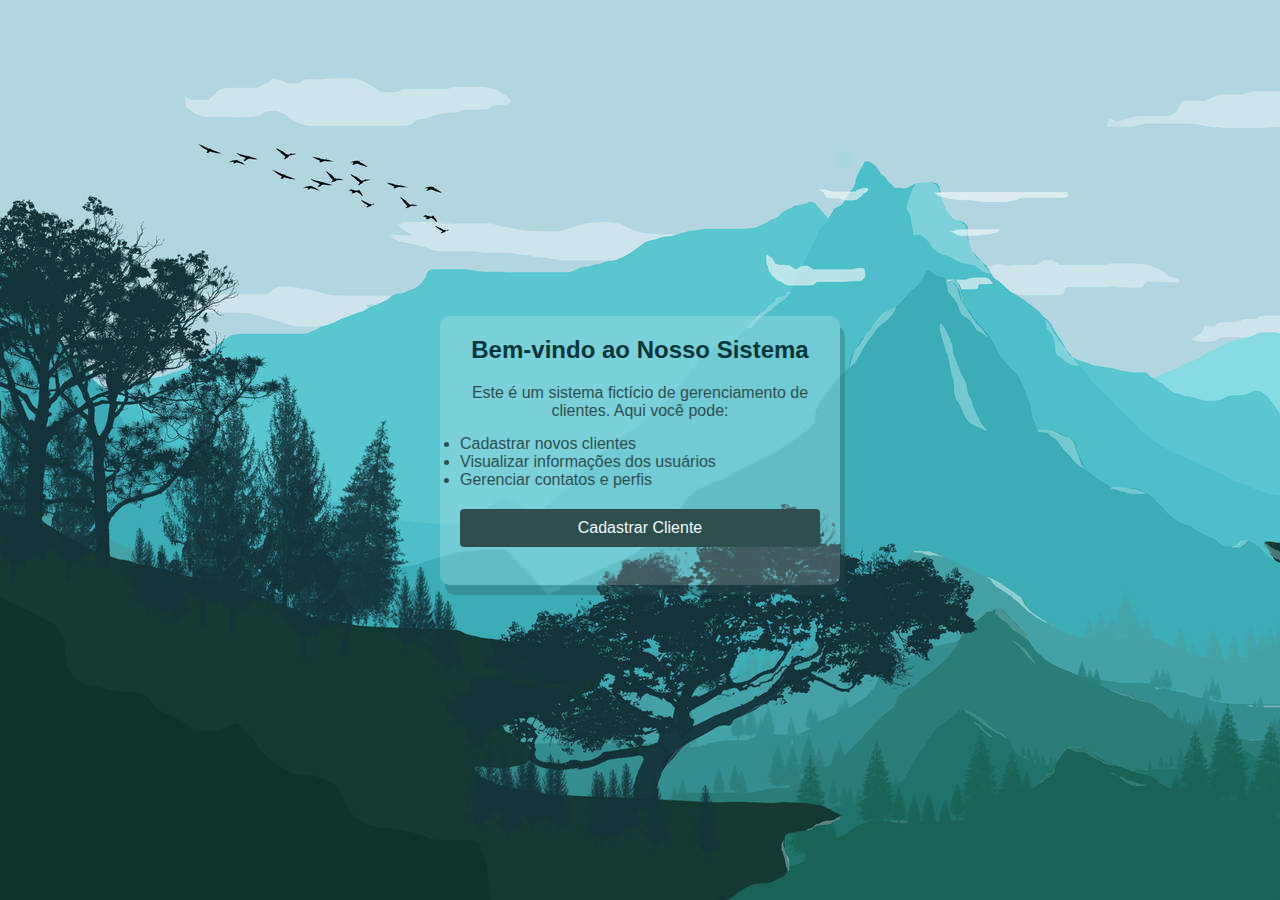
<file: 14-flask/templates/index.html>
<!DOCTYPE html>
<html lang="pt-Br">
<head>
    <meta charset="UTF-8">
    <meta name="viewport" content="width=device-width, initial-scale=1.0">
    <title>Início</title>
    <link rel="stylesheet" href="../static/css/style.css">
</head>
<body>
    <div class="container">
        <h1>Bem-vindo ao Nosso Sistema</h1>
        <p>Este é um sistema fictício de gerenciamento de clientes. Aqui você pode:</p>
        <ul style="text-align: left; margin-top: 15px;">
            <li>Cadastrar novos clientes</li>
            <li>Visualizar informações dos usuários</li>
            <li>Gerenciar contatos e perfis</li>
        </ul>
        <div class="form-group" style="margin-top: 20px;">
            <button onclick="location.href='/cadastro'">Cadastrar Cliente</button>
        </div>
    </div>
</body>
</html>
</file>
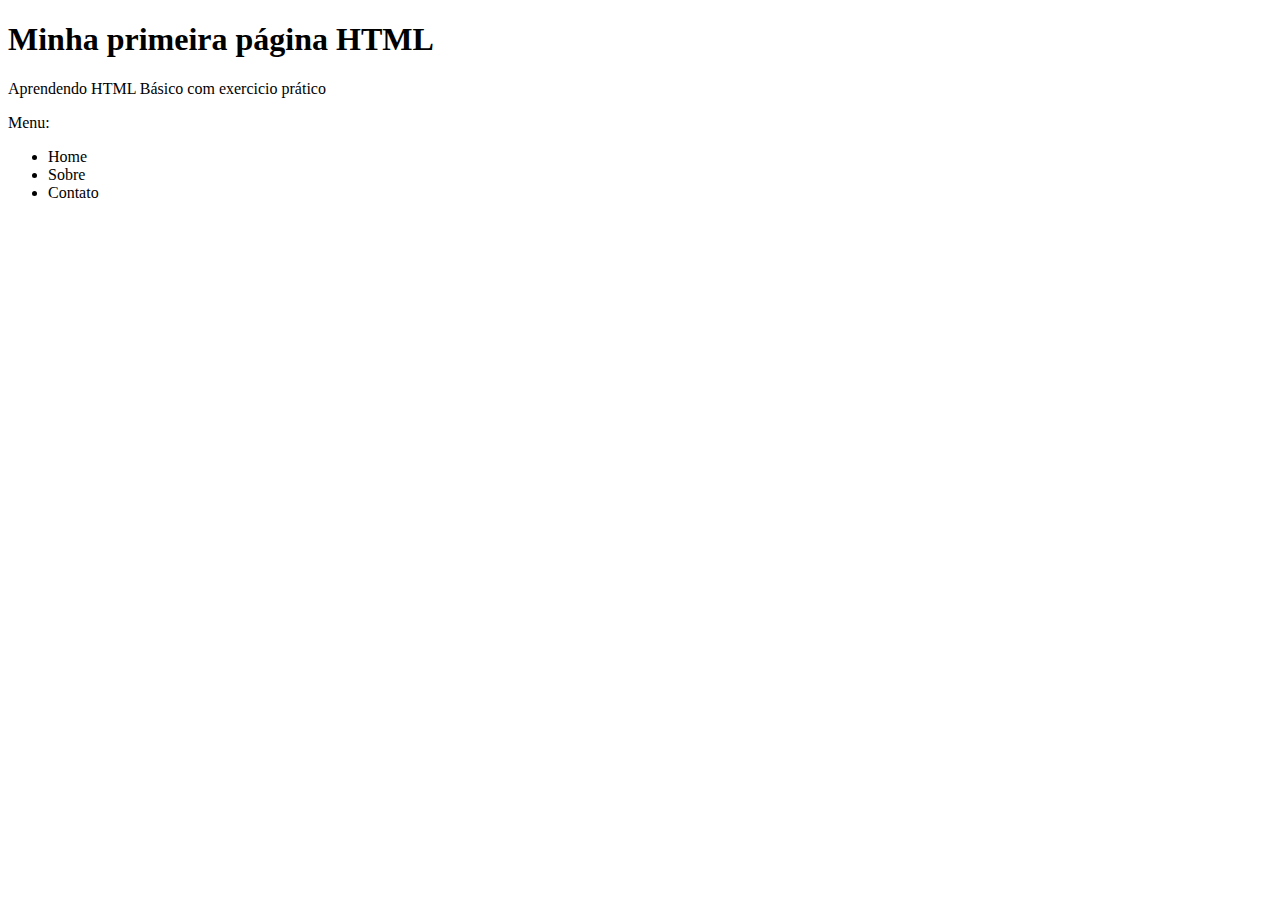
<file: tags.html>
<!DOCTYPE html>
<html lang="pt-BR">
<head>
    <meta charset="UTF-8">
    <meta name="viewport" content="width=device-width, initial-scale=1.0">
    <title>Exemplos de tags</title>
</head>
<body>
    <h1>Minha primeira página HTML</h1>
    <p>Aprendendo HTML Básico com exercicio prático</p>
    <header>
  <nav>
    <p>Menu:</p>
    <ul>
        <li>Home</li>
        <li>Sobre</li>
        <li>Contato</li>
    </ul>
  </nav>
    </header>
</body>
</html>
</file>
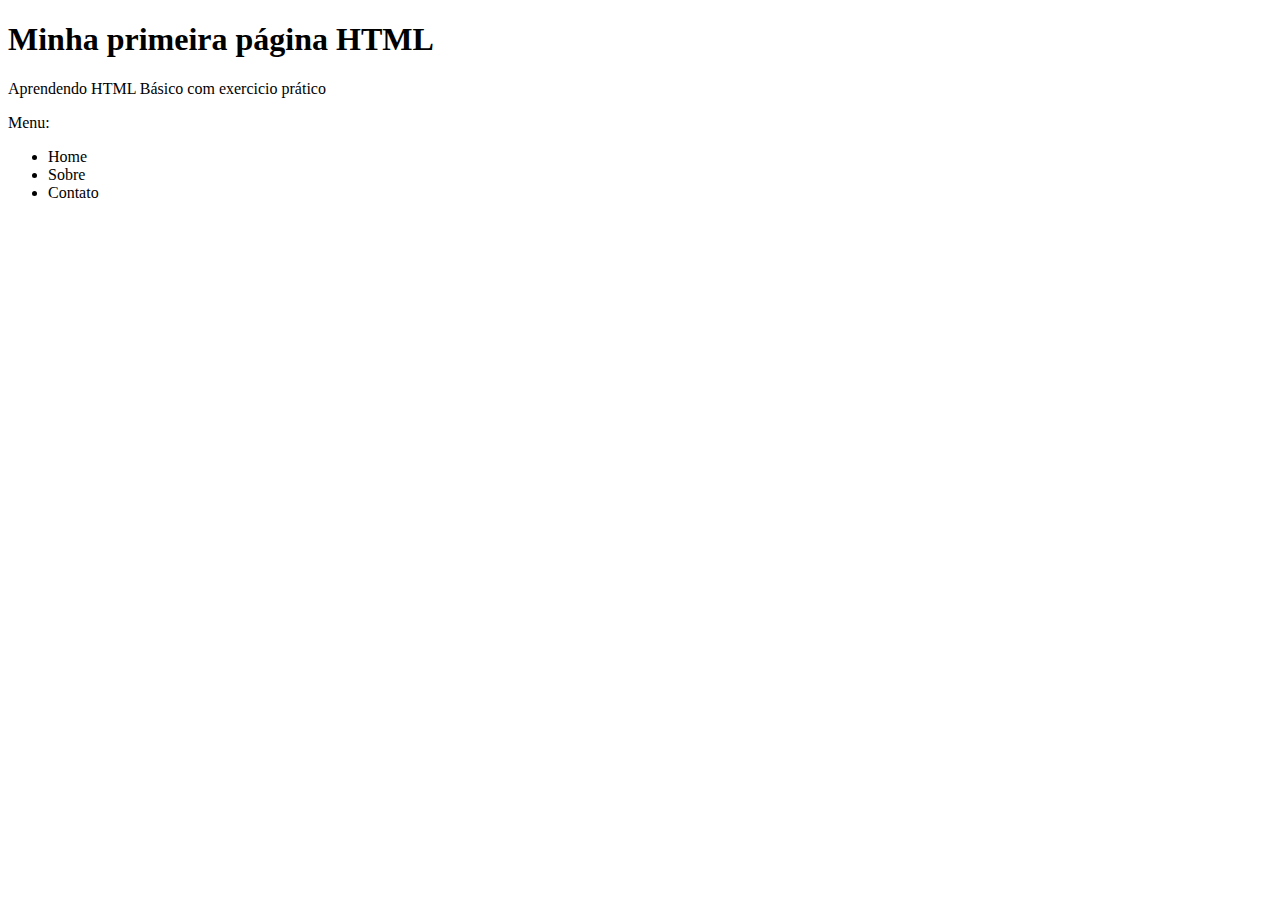
<file: 13-html/13.1-tags.html>
<!DOCTYPE html>
<html lang="pt-BR">
<head>
    <meta charset="UTF-8">
    <meta name="viewport" content="width=device-width, initial-scale=1.0">
    <title>Exemplos de tags</title>
</head>
<body>
    <h1>Minha primeira página HTML</h1>
    <p>Aprendendo HTML Básico com exercicio prático</p>
    <header>
  <nav>
    <p>Menu:</p>
    <ul>
        <li>Home</li>
        <li>Sobre</li>
        <li>Contato</li>
    </ul>
  </nav>
    </header>
</body>
</html>
</file>
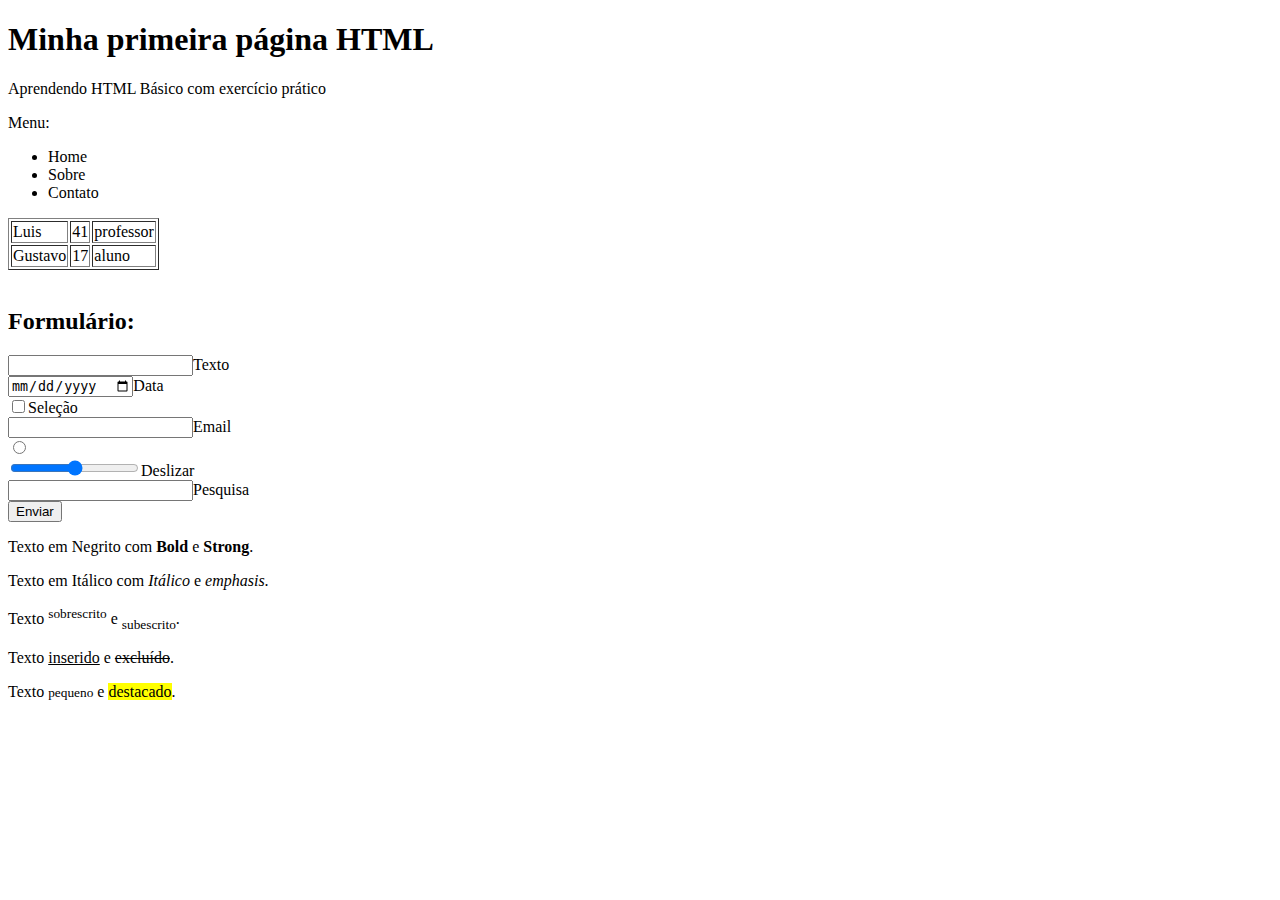
<file: 13-html/13.2-itens.html>
<!DOCTYPE html>
<html lang="pt-BR">
<head>
    <meta charset="UTF-8">
    <meta name="viewport" content="width=device-width, initial-scale=1.0">
    <title>Aprendendo HTML Básico</title>
</head>
<body>
    <header> <!--Área do Cabeçalho-->
        <h1>Minha primeira página HTML</h1> <!--Título-->
        <p>Aprendendo HTML Básico com exercício prático</p> <!--Parágrafo-->
        <nav> <!--Navegação-->
            <p>Menu:</p>
            <ul> <!--Lista-->
                <li>Home</li> <!--Estrutura da Lista-->
                <li>Sobre</li>
                <li>Contato</li>
            </ul>
        </nav>
    </header>
    <table border ="1px"> <!--Tabela-->
        <tr> <!--Linha-->
            <td>Luis</td> <!--Coluna-->
            <td>41</td>
            <td>professor</td>
        </tr>
        <tr>
            <td>Gustavo</td>
            <td>17</td>
            <td>aluno</td>
        </tr>
    </table>
    <br/> <!--Quebra de Linha-->
    <h2>Formulário:</h2> <!--Subtítulo-->
    <form action=""> <!--Formulário-->
        <input type="text">Texto <br/>
        <input type="date">Data <br/>
        <input type="checkbox">Seleção <br/>
        <input type="email">Email <br/>
        <input type="radio"> <br/>
        <input type="range">Deslizar <br/>
        <input type="search">Pesquisa <br/>
        <button>Enviar</button>
    </form>
    <p>Texto em Negrito com <b>Bold</b> e <strong>Strong</strong>.</p>
    <p>Texto em Itálico com <i>Itálico</i> e <em>emphasis</em>.</p>
    <p>Texto <sup>sobrescrito</sup> e <sub>subescrito</sub>.</p>
    <p>Texto <ins>inserido</ins> e <del>excluído</del>.</p>
    <p>Texto <small>pequeno</small> e <mark>destacado</mark>.</p>
</body>
</html>
</file>
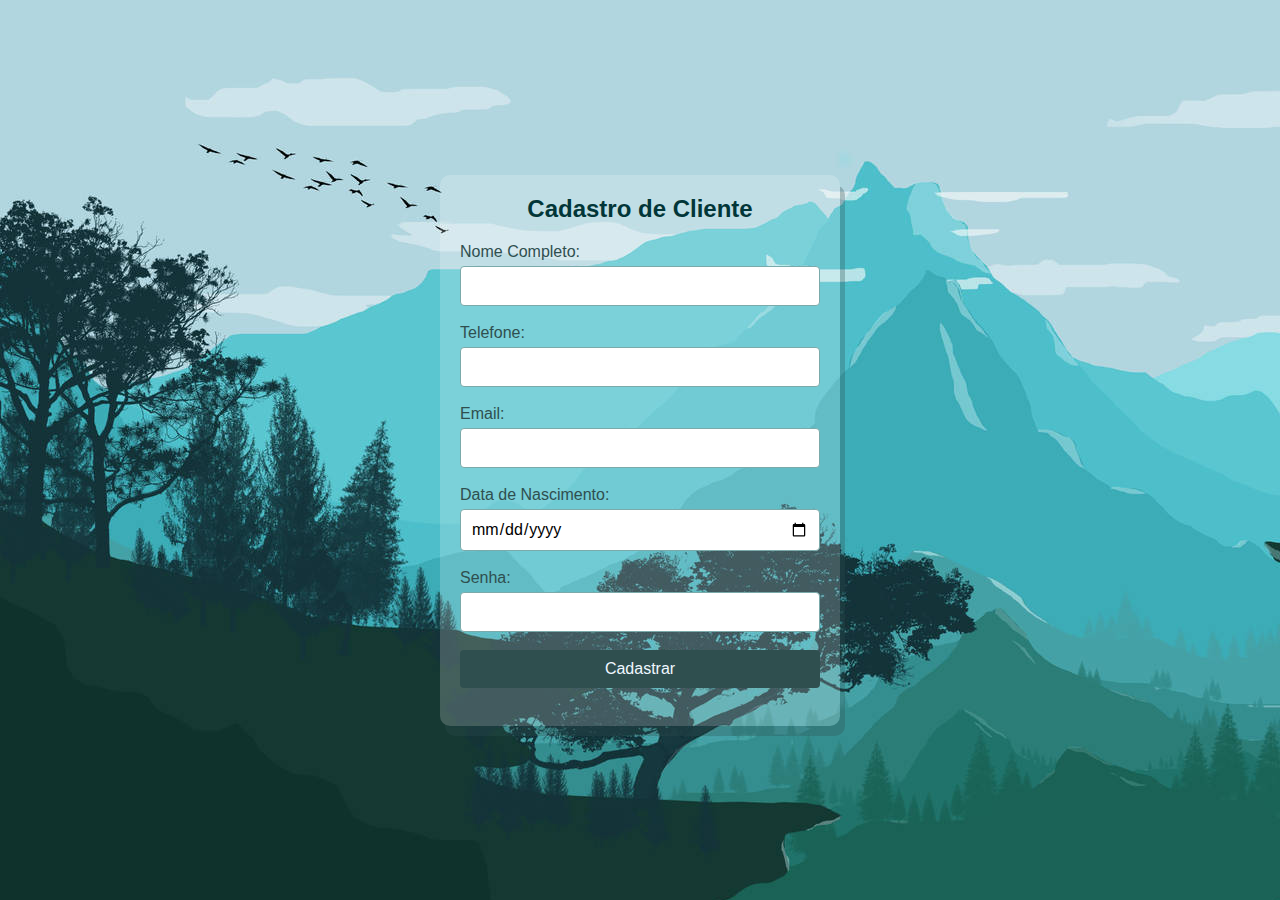
<file: 13-html/13.3-cadastro.html>
<!DOCTYPE html>
<html lang="pt-BR">
<head>
    <meta charset="UTF-8">
    <meta name="viewport" content="width=device-width, initial-scale=1.0">
    <title>Cadastro de Cliente</title>
    <link rel="stylesheet" href="style.css">
</head>
<body>
    <div class="container"> 
        <h1>Cadastro de Cliente</h1>
        <form action="">
            <div class="form-group">
                <label for="">Nome Completo:</label>
                <input type="text"  name="" id="">

            </div>
            <div class="form-group">
                <label for="">Telefone:</label>
                <input type="tel"  name="" id="">

            </div>
            <div class="form-group">
                <label for="">Email:</label>
                <input type="email"  name="" id="">

            </div>
            <div class="form-group">
                <label for="">Data de Nascimento:</label>
                <input type="date"  name="" id="">

            </div>
            <div class="form-group">
                <label for="">Senha:</label>
                <input type="password"  name="" id="">


            </div>
            <div class="form-group">

                <button>Cadastrar</button>
            </div>

        </form>


    </div>
</body>
</html>
</file>
<file: 14-flask/static/css/style.css>
/* Reset das margens da página*/
* {
    margin: 0;
    padding: 0;
    box-sizing: border-box;
}
/* Estilos Globais */
body {
    font-family: 'Franklin Gothic Medium', 'Arial Narrow', Arial, sans-serif; /* Fonte do texto */
    background-image: url('../img/green.jpg');
    color: darkslategray; /* Cor do texto */
    display: flex; /* Libera o conteúdo interno do body */
    justify-content: center;  /* Centralizar o conteúdo na horizontal */
    align-items: center;   /* Centralizar o conteúdo na vertical */
    height: 100vh;
}
/* Formatação da caixa do formulário */
.container {
    background-color: rgba(255, 255, 255, 0.2);
    padding: 20px; /* Margem interna da caixa */
    border-radius: 10px; /* Borda arredondada */
    box-shadow: 5px  10px rgba(47, 79, 79, 0.3);   /* Sombra */
    width: 100%; /* Largura */
    max-width: 400px; /* Largura máxima */
    text-align: center; /* Alinhamento*/
    
}
/* Formatação do título*/
h1 {
    font-size: 24px; /* Tamanho da fonte do título*/
    color: rgb(2, 54, 56); /* Cor da fonte*/
    margin-bottom: 20px; /* Margem inferior*/

}
/* Formatação para cada campo do formulário*/
.form-group {
    margin-bottom: 18px;
    text-align: left; /* Alinhamento para a esquerda*/
}

label {
    font-size: 16px;
    margin-bottom: 5px;
    display: block;

}

input[type= "text"],
input[type= "tel"],
input[type= "email"],
input[type= "date"],
input[type= "password"] {
    width: 100%; /* Largura total do input*/
    padding: 10px;
    border: 1px  solid rgb(122, 170, 170);
    border-radius: 4px;
    font-family: Arial, Helvetica, sans-serif;
    font-size: 16px;
}

input[type= "text"]:focus,
input[type= "tel"]:focus,
input[type= "email"]:focus,
input[type= "date"]:focus,
input[type= "password"]:focus {
    border-color: cadetblue;
    outline: none;
}

button{
    background-color: darkslategray;
    color: aliceblue;
    padding: 10px 15px;
    border: none;
    border-radius: 4px;
    font-size: 16px;
    width: 100%;
    cursor: pointer;




}
</file>
<file: 13-html/style.css>
/* Reset das margens da página*/
* {
    margin: 0;
    padding: 0;
    box-sizing: border-box;
}
/* Estilos Globais */
body {
    font-family: 'Franklin Gothic Medium', 'Arial Narrow', Arial, sans-serif; /* Fonte do texto */
    background-image: url('green.jpg');
    color: darkslategray; /* Cor do texto */
    display: flex; /* Libera o conteúdo interno do body */
    justify-content: center;  /* Centralizar o conteúdo na horizontal */
    align-items: center;   /* Centralizar o conteúdo na vertical */
    height: 100vh;
}
/* Formatação da caixa do formulário */
.container {
    background-color: rgba(255, 255, 255, 0.2);
    padding: 20px; /* Margem interna da caixa */
    border-radius: 10px; /* Borda arredondada */
    box-shadow: 5px  10px rgba(47, 79, 79, 0.3);   /* Sombra */
    width: 100%; /* Largura */
    max-width: 400px; /* Largura máxima */
    text-align: center; /* Alinhamento*/
    
}
/* Formatação do título*/
h1 {
    font-size: 24px; /* Tamanho da fonte do título*/
    color: rgb(2, 54, 56); /* Cor da fonte*/
    margin-bottom: 20px; /* Margem inferior*/

}
/* Formatação para cada campo do formulário*/
.form-group {
    margin-bottom: 18px;
    text-align: left; /* Alinhamento para a esquerda*/
}

label {
    font-size: 16px;
    margin-bottom: 5px;
    display: block;

}

input[type= "text"],
input[type= "tel"],
input[type= "email"],
input[type= "date"],
input[type= "password"] {
    width: 100%; /* Largura total do input*/
    padding: 10px;
    border: 1px  solid rgb(122, 170, 170);
    border-radius: 4px;
    font-family: Arial, Helvetica, sans-serif;
    font-size: 16px;
}

input[type= "text"]:focus,
input[type= "tel"]:focus,
input[type= "email"]:focus,
input[type= "date"]:focus,
input[type= "password"]:focus {
    border-color: cadetblue;
    outline: none;
}

button{
    background-color: darkslategray;
    color: aliceblue;
    padding: 10px 15px;
    border: none;
    border-radius: 4px;
    font-size: 16px;
    width: 100%;
    cursor: pointer;




}
</file>
